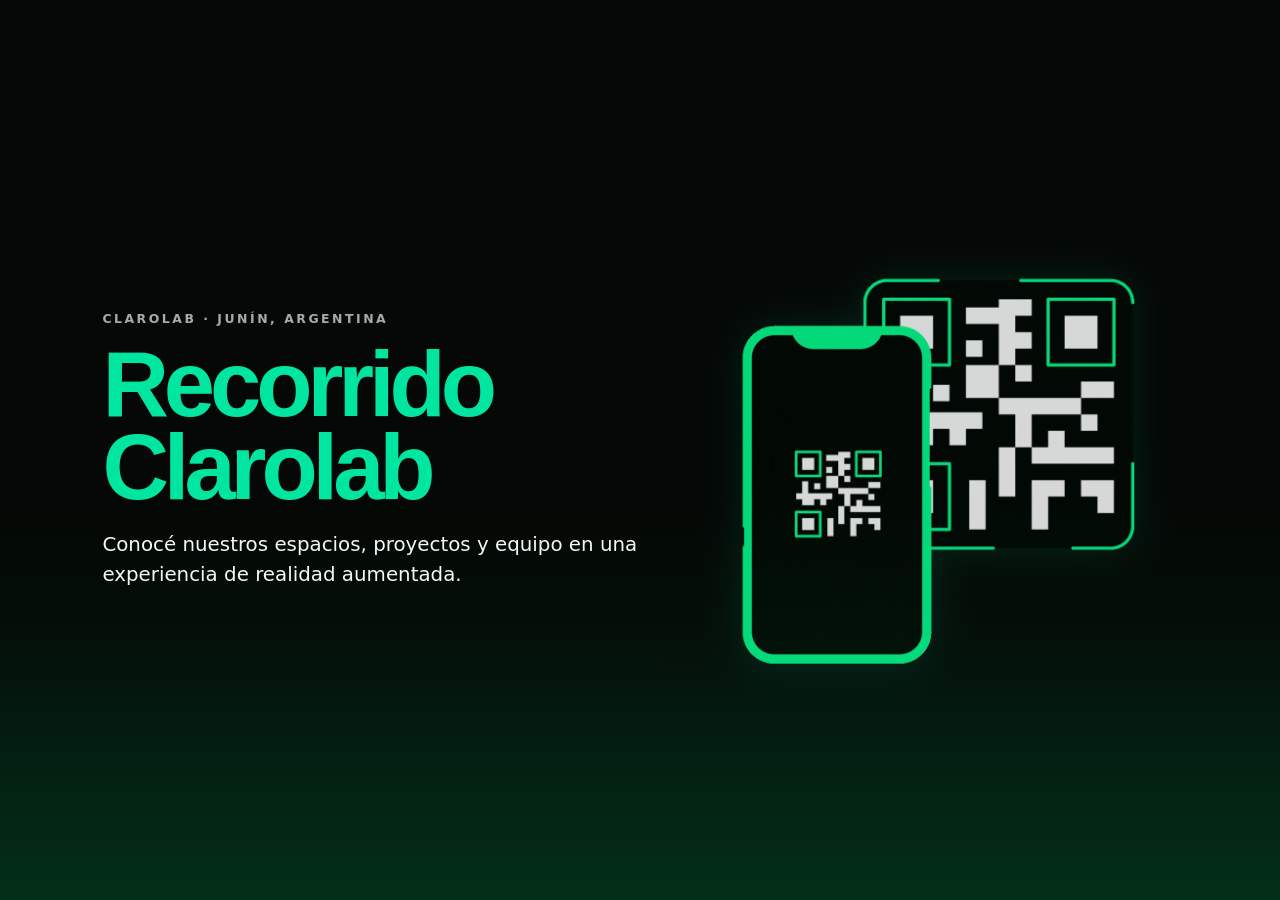
<file: index.html>
<!doctype html>
<html lang="es">

<head>
    <meta charset="utf-8">
    <meta name="viewport" content="width=device-width, initial-scale=1, viewport-fit=cover">
    <meta name="theme-color" content="#050806">
    <meta name="description" content="Recorrido interactivo por las oficinas de Clarolab en Junín.">
    <title>Recorrido por Clarolab</title>
    <link rel="stylesheet" href="./tour.css">
</head>

<body class="welcome-screen">
    <main class="welcome-art" aria-labelledby="tour-title">
        <section class="poster-copy">
            <span class="poster-eyebrow">CLAROLAB · JUNÍN, ARGENTINA</span>
            <h1 id="tour-title">Recorrido<br><span>Clarolab</span></h1>
            <p>Conocé nuestros espacios, proyectos y equipo en una experiencia de realidad aumentada.</p>
        </section>
        <a class="scan-entry" href="./workplace.html" aria-label="Entrar al recorrido de las oficinas">
            <img src="./assets/qr-scan.gif" alt="Iniciar el recorrido interactivo">
        </a>
    </main>

</body>

</html>
</file>
<file: tour.css>
:root {
  color-scheme: dark;
  --ink: #050806;
  --green: #00e6a0;
  --white: #f5f8f6;
}

* {
  box-sizing: border-box;
}

html,
body {
  width: 100%;
  min-height: 100%;
  margin: 0;
}

body {
  background: var(--ink);
  color: var(--white);
  font-family: "DM Sans", Inter, ui-sans-serif, system-ui, sans-serif;
}

.welcome-screen {
  min-height: 100svh;
  display: grid;
  place-items: center;
  overflow: hidden;
  background: linear-gradient(180deg, #050806 0%, #050806 70%, #032012 100%);
}

.welcome-art {
  position: relative;
  isolation: isolate;
  width: min(100vw, 80svh);
  height: min(100svh, 125vw);
  overflow: hidden;
}

.welcome-art::before {
  position: absolute;
  z-index: -1;
  inset: 55% 0 0;
  content: "";
  background: linear-gradient(180deg, transparent, rgba(0, 99, 47, .23));
  pointer-events: none;
}

.poster-copy {
  position: absolute;
  z-index: 1;
  top: 14%;
  left: 8%;
  width: 72%;
}

.poster-eyebrow {
  display: block;
  margin-bottom: 1.15rem;
  color: rgba(245, 248, 246, .68);
  font-size: clamp(.62rem, 1.15vw, .78rem);
  font-weight: 700;
  letter-spacing: .2em;
}

.poster-copy h1 {
  margin: 0 0 .9rem;
  color: var(--green);
  font: 700 clamp(2.15rem, 8.2vw, 4.5rem)/.99 "Space Grotesk", "DM Sans", sans-serif;
  letter-spacing: -.055em;
}

.poster-copy h1 span {
  color: var(--white);
}

.poster-copy p {
  max-width: 36rem;
  margin: 0;
  font-size: clamp(.9rem, 3.7vw, 1.55rem);
  line-height: 1.48;
  font-weight: 400;
  text-wrap: pretty;
}

.scan-entry {
  position: absolute;
  z-index: 2;
  right: 0;
  bottom: 2.5%;
  display: block;
  width: clamp(11rem, 55%, 27rem);
  line-height: 0;
  mix-blend-mode: screen;
  filter: drop-shadow(0 0 20px rgba(0, 230, 160, .12));
  -webkit-tap-highlight-color: transparent;
}

.scan-entry img {
  display: block;
  width: 100%;
  height: auto;
}

.scan-entry:focus-visible {
  outline: 2px solid var(--green);
  outline-offset: -4px;
  border-radius: 2rem;
}

@media (min-width:760px) {
  .poster-copy {
    top: 15%;
    left: 8%;
    width: 69%;
  }

  .poster-copy h1 {
    font-size: clamp(2.8rem, 5.4vw, 4.3rem);
    margin-bottom: 1rem;
  }

  .poster-copy p {
    max-width: 35rem;
    font-size: clamp(1.1rem, 2.55vw, 1.65rem);
  }
}

@media (min-width:760px) and (min-height:540px) {
  .welcome-art {
    width: min(100vw, 1600px);
    height: 100svh;
    max-height: 100svh;
  }

  .poster-copy {
    top: 50%;
    left: clamp(3rem, 8vw, 8rem);
    width: min(43%, 38rem);
    transform: translateY(-50%);
  }

  .poster-copy h1 {
    margin-bottom: 1.25rem;
    font-size: clamp(4rem, 7.2vw, 7rem);
    line-height: .9;
  }

  .poster-copy h1 span {
    color: var(--green);
  }

  .poster-copy p {
    max-width: 34rem;
    font-size: clamp(1.05rem, 1.55vw, 1.4rem);
  }

  .scan-entry {
    top: 50%;
    right: clamp(2rem, 7vw, 7rem);
    bottom: auto;
    width: min(42vw, 33rem);
    transform: translateY(-50%);
  }
}

@media (max-height:580px) and (orientation:landscape) {
  .welcome-art {
    width: min(100vw, 1600px);
    height: 100svh;
  }

  .poster-copy {
    top: 50%;
    left: 6%;
    width: 46%;
    transform: translateY(-50%);
  }

  .poster-copy h1 {
    font-size: clamp(1.6rem, 6vh, 2.5rem);
    margin-bottom: .5rem;
  }

  .poster-eyebrow {
    margin-bottom: .55rem;
    font-size: .55rem;
  }

  .poster-copy p {
    max-width: 100%;
    font-size: clamp(.8rem, 2.5vh, 1rem);
  }

  .scan-entry {
    top: 50%;
    right: 5%;
    bottom: auto;
    width: min(38vw, 17rem);
    transform: translateY(-50%);
  }
}

@media (prefers-reduced-motion:reduce) {

  *,
  *::before,
  *::after {
    scroll-behavior: auto !important;
  }
}
</file>
